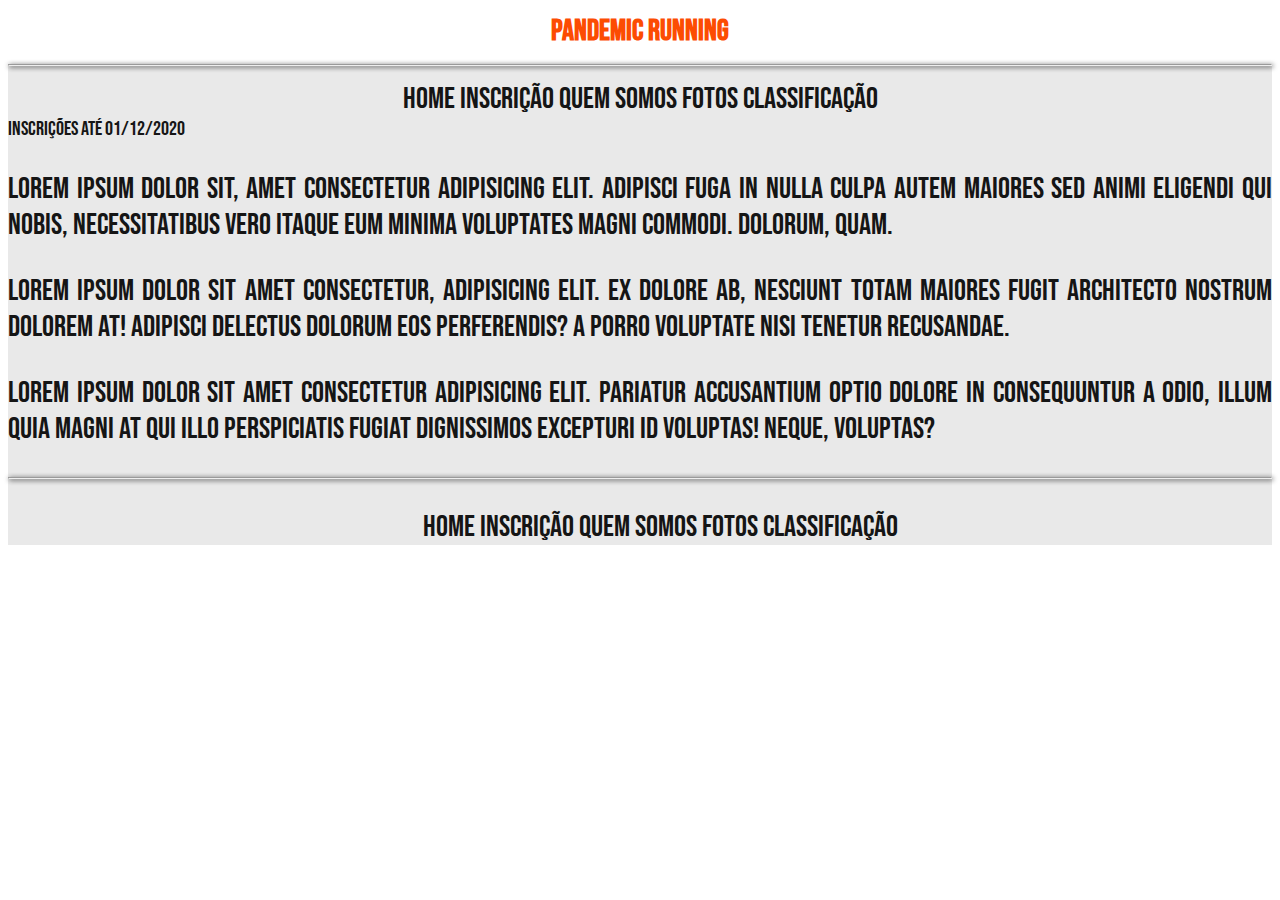
<file: _html/index.html>
<!DOCTYPE html>
<html lang="pt-br">
<head>
    <meta charset="UTF-8">
    <meta http-equiv="X-UA-Compatible" content="IE=edge">
    <meta name="viewport" content="width=device-width, initial-scale=1.0">
    <link rel="shortcut icon" href="favicon.ico" type="image/x-icon">
    <link rel="stylesheet" href="_css/style.css">
    <style>@import url('https://fonts.googleapis.com/css2?family=Bebas+Neue&display=swap');</style>
    <link rel="script" href="_script/script.js">
    <title>🏃‍♀️Pandemic Running🏃</title>
</head>
<header>
        <h1><a class="titulo" href="index.html">PANDEMIC RUNNING</a></h1>
    <hr>
</header>

    <section>
        <nav id="menu">
            <ul type="none" class="menu"><li><a href="index.html">HOME</a></li> <li><a href="inscrição.html">INSCRIÇÃO</a></li> <li><a href="quem-somos.html">QUEM SOMOS</a></li> <li><a href="fotos.html">FOTOS</a></li> <li><a href="classificacao.html">CLASSIFICAÇÃO</a></li></ul>
        </nav>
        <main class="inscricao">INSCRIÇÕES ATÉ 01/12/2020</main>
    </section>
    
<section>
    <body>
            <p>Lorem ipsum dolor sit, amet consectetur adipisicing elit. Adipisci fuga in nulla culpa autem maiores sed animi eligendi qui nobis, necessitatibus vero itaque eum minima voluptates magni commodi. Dolorum, quam.</p>
            <p>Lorem ipsum dolor sit amet consectetur, adipisicing elit. Ex dolore ab, nesciunt totam maiores fugit architecto nostrum dolorem at! Adipisci delectus dolorum eos perferendis? A porro voluptate nisi tenetur recusandae.</p>
            <p>Lorem ipsum dolor sit amet consectetur adipisicing elit. Pariatur accusantium optio dolore in consequuntur a odio, illum quia magni at qui illo perspiciatis fugiat dignissimos excepturi id voluptas! Neque, voluptas?</p>
       <hr>
        <footer>
            <ul type="none" class="menu"><li><a href="index.html">HOME</a></li> <li><a href="inscrição.html">INSCRIÇÃO</a></li> <li><a href="quem-somos.html">QUEM SOMOS</a></li> <li><a href="fotos.html">FOTOS</a></li> <li><a href="classificacao.html">CLASSIFICAÇÃO</a></li></ul>
        </footer>
    </nav>
    </body>
</section>
</html>
</file>
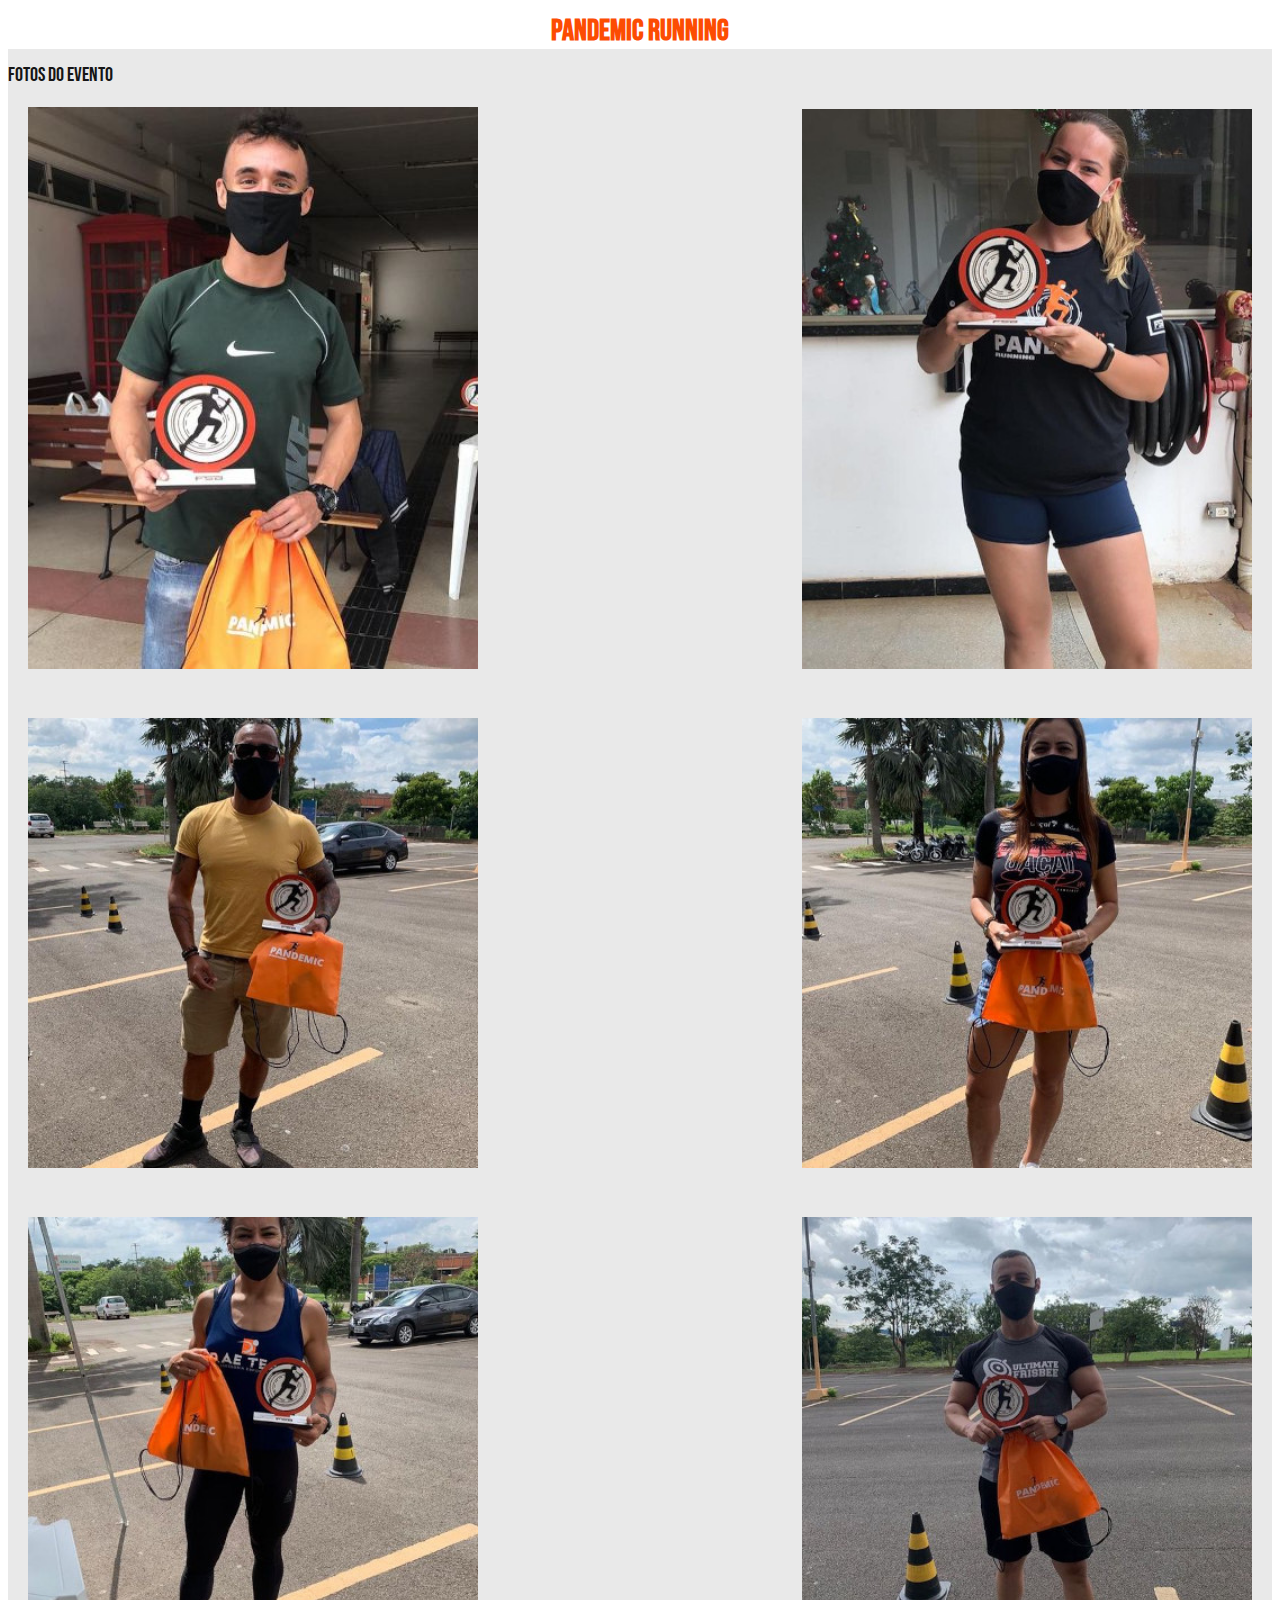
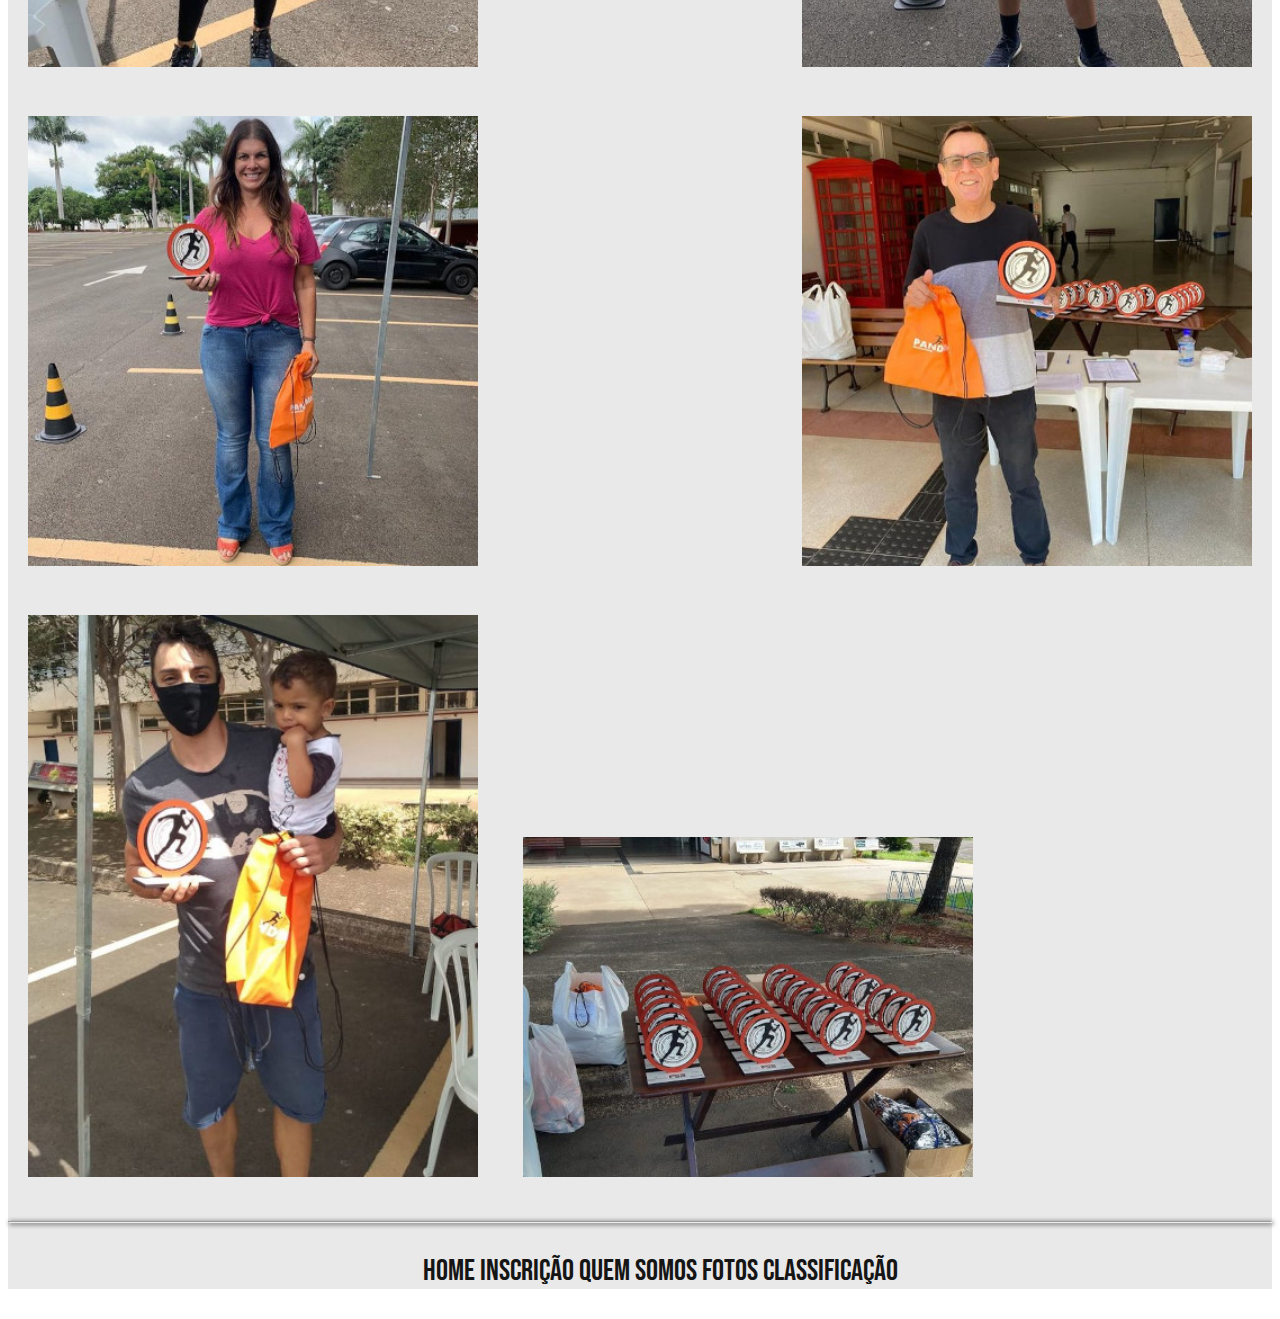
<file: _html/fotos.html>
<!DOCTYPE html>
<html lang="pt-br">
<head>
    <meta charset="UTF-8">
    <meta http-equiv="X-UA-Compatible" content="IE=edge">
    <meta name="viewport" content="width=device-width, initial-scale=1.0">
    <link rel="shortcut icon" href="favicon.ico" type="image/x-icon">
    <link rel="stylesheet" href="_css/style.css">
    <style>@import url('https://fonts.googleapis.com/css2?family=Bebas+Neue&display=swap');</style>
    <link rel="script" href="_script/script.js">
    <title>🏃‍♀️Pandemic Running🏃</title>
</head>
<header>
    <h1><a class="titulo" href="index.html">PANDEMIC RUNNING</a></h1>
</header>
<body>
    <main>FOTOS DO EVENTO</main>
    <img src="_imagens/premiacao_1.jpg" alt="">
    <img src="_imagens/premiacao_2.jpg" alt="">
    <img src="_imagens/premiacao_3.jpg" alt="">
    <img src="_imagens/premiacao_4.jpg" alt="">
    <img src="_imagens/premiacao_5.jpg" alt="">
    <img src="_imagens/premiacao_6.jpg" alt="">
    <img src="_imagens/premiacao_7.jpg" alt="">
    <img src="_imagens/premiacao_8.jpg" alt="">
    <img src="_imagens/premiacao_9.jpg" alt="">
    <img src="_imagens/trofeu.jpg" alt="">

  <hr>  <footer><ul type="none" class="menu"><li><a href="index.html">HOME</a></li> <li><a href="inscrição.html">INSCRIÇÃO</a></li> <li><a href="quem-somos.html">QUEM SOMOS</a></li> <li><a href="fotos.html">FOTOS</a></li> <li><a href="classificacao.html">CLASSIFICAÇÃO</a></li></ul> </footer>
</body>
</html>
</file>
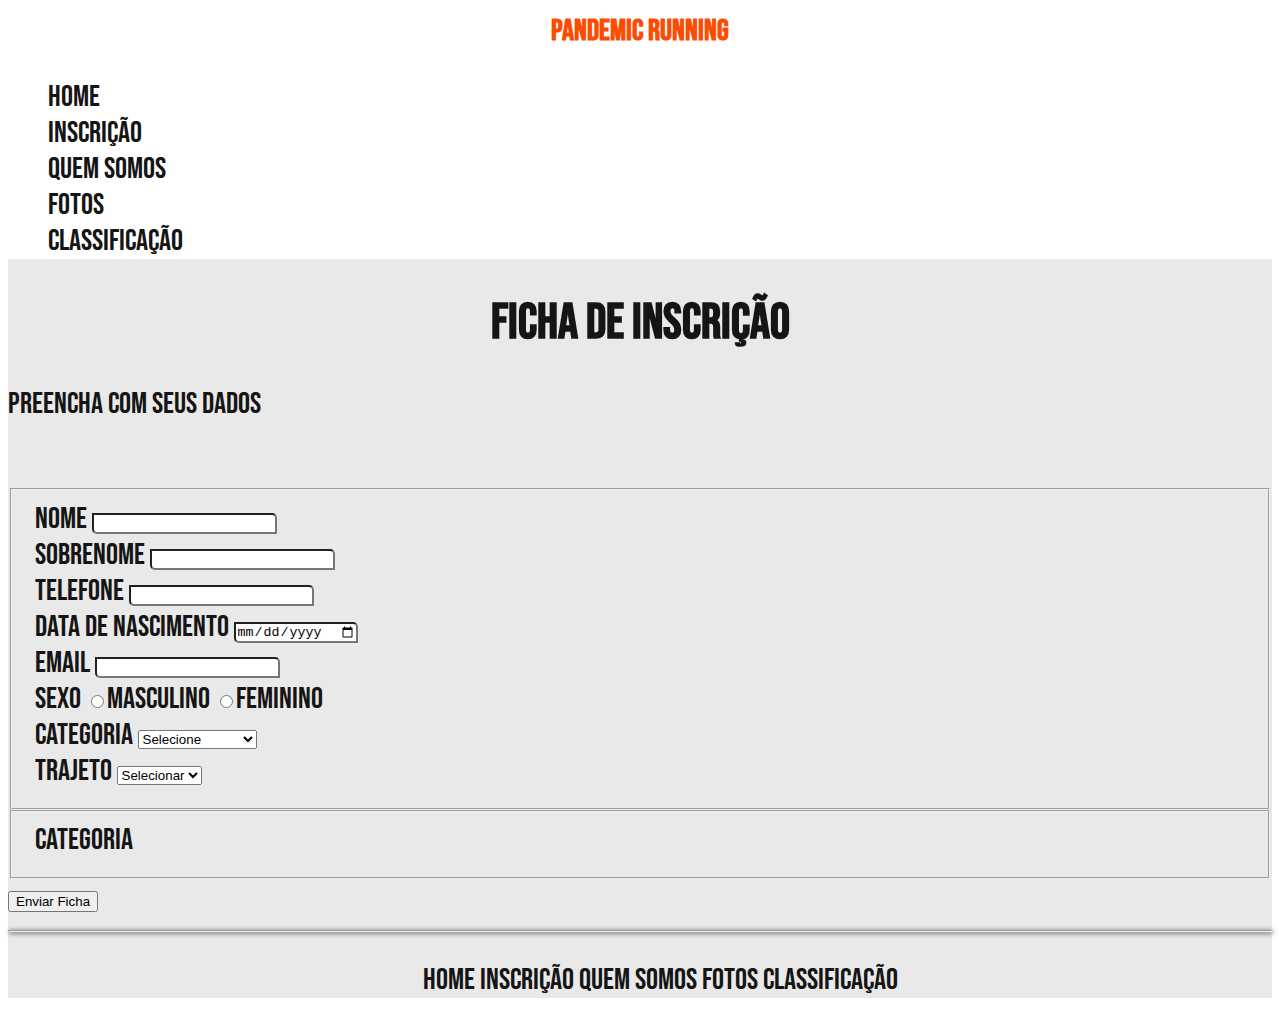
<file: _html/inscrição.html>
<!DOCTYPE html>
<html lang="pt-br">
<head>
    <meta charset="UTF-8">
    <meta http-equiv="X-UA-Compatible" content="IE=edge">
    <meta name="viewport" content="width=device-width, initial-scale=1.0">
    <link rel="shortcut icon" href="favicon.ico" type="image/x-icon">
    <link rel="stylesheet" href="_css/style.css">
    <style>@import url('https://fonts.googleapis.com/css2?family=Bebas+Neue&display=swap');</style>
    <link rel="script" href="_script/script.js">
    <title>🏃‍♀️Pandemic Running🏃</title>
</head>
<header>
    <h1><a class="titulo" href="index.html">PANDEMIC RUNNING</a></h1>
    <nav id="rodape">
        <ul type="none" class="menu"><li><a href="index.html">HOME</a></li> <li><a href="inscrição.html">INSCRIÇÃO</a></li> <li><a href="quem-somos.html">QUEM SOMOS</a></li> <li><a href="fotos.html">FOTOS</a></li> <li><a href="classificacao.html">CLASSIFICAÇÃO</a></li></ul>
    </nav>
</header>
<body>
    <div>
        <h1 class="ficha">Ficha de inscrição</h1>
        <p>Preencha com seus Dados</p>
        <br>
        <form action="">
            <fieldset>
                <div>
                    <label for="Nome">Nome</label>
                    <input type="text" name="Nome" id="Nome">
                </div>
                <div>
                    <label for="Sobrenome">Sobrenome</label>
                    <input type="text" name="Sobrenome" id="Sobrenome">
                </div>
                <div>
                    <label for="Telefone">Telefone</label>
                    <input type="tel">
                </div>
                <div>
                    <label for="Idade">Data de Nascimento</label>
                    <input type="date">
                </div>
                <div>
                    <label for="Email">Email</label>
                    <input type="email" name="Email" id="Email">
                </div>
                <div>
                    <label for="">Sexo</label>
                    <input type="radio" name="sex" value="Masculino">Masculino
                    <input type="radio" name="sex" value="Feminino">Feminino
                </div>
                <div>
                    <label for="Categoria">Categoria</label>
                    <select name="Categoria" id="Categoria">
                        <option selected disabled value="">Selecione</option>
                        <option value="Masc5">5km Masculino</option>
                        <option value="Masc10">10km Masculino</option>
                        <option value="Fem5">5km Feminino</option>
                        <option value="Fem10">10km Feminino </option>
                    </select>
                </div>
                <div>
                    <label for="">Trajeto</label>
                    <select name="Trajeto" id="trajeto">
                        <option selected disabled value="">Selecionar</option>
                        <option>Av.Brasil</option>
                        <option value="">Outra</option>
                        <option value="">Outra</option>
                    </select>
                </div>
            </fieldset>
            <fieldset>
                <div>
                    <label for="">Categoria</label>

                </div>
            </fieldset>
            <button type="submit">Enviar Ficha</button>
        </form>
    </div>


   <hr> <footer><ul type="none" class="menu"><li><a href="index.html">HOME</a></li> <li><a href="inscrição.html">INSCRIÇÃO</a></li> <li><a href="quem-somos.html">QUEM SOMOS</a></li> <li><a href="fotos.htmain">FOTOS</a>
        
    </li> <li>CLASSIFICAÇÃO</li></ul> </footer>
</body>
</html>
</file>
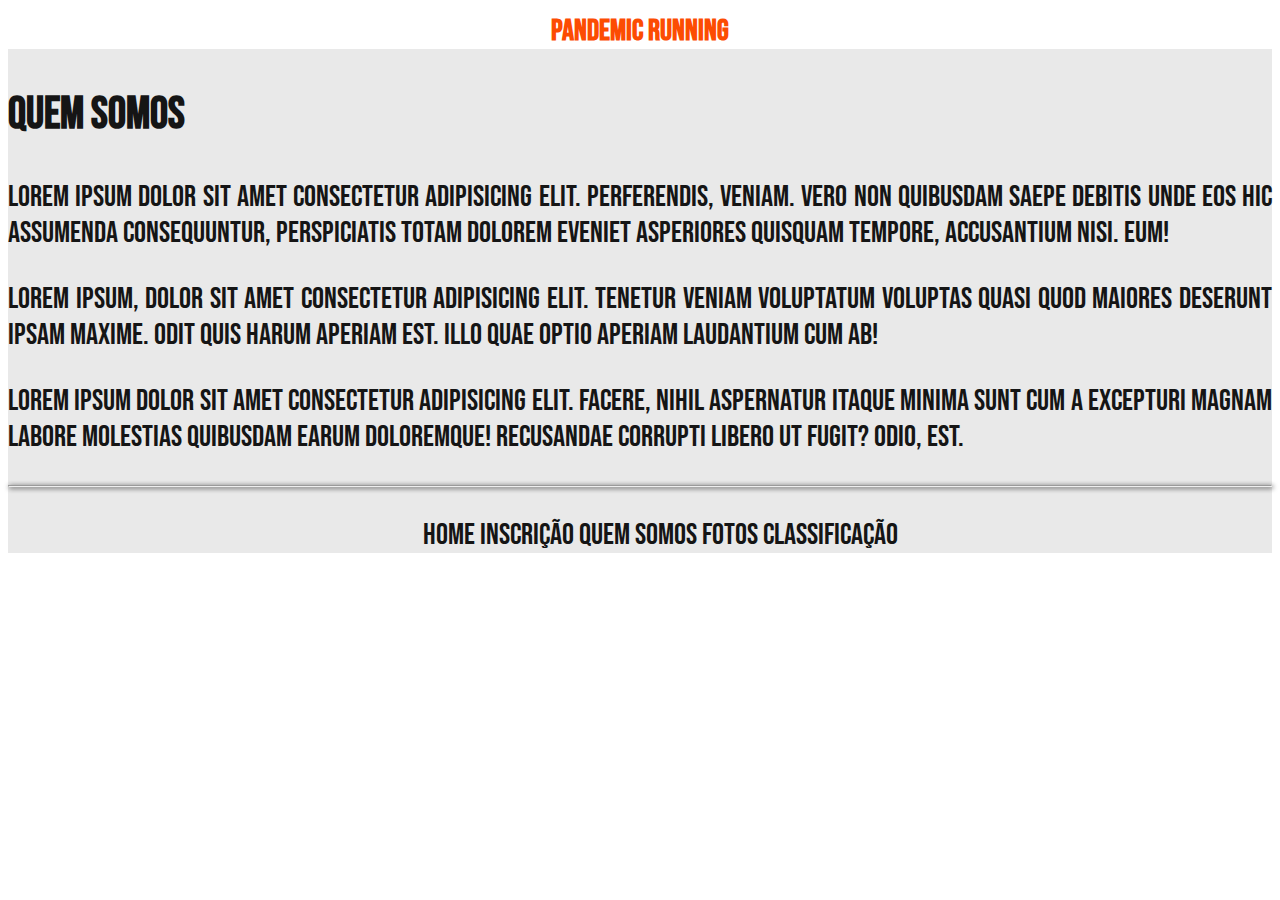
<file: _html/quem-somos.html>
<!DOCTYPE html>
<html lang="pt-br">
<head>
    <meta charset="UTF-8">
    <meta http-equiv="X-UA-Compatible" content="IE=edge">
    <meta name="viewport" content="width=device-width, initial-scale=1.0">
    <link rel="shortcut icon" href="favicon.ico" type="image/x-icon">
    <link rel="stylesheet" href="_css/style.css">
    <style>@import url('https://fonts.googleapis.com/css2?family=Bebas+Neue&display=swap');</style>
    <link rel="script" href="_script/script.js">
    <title>🏃‍♀️Pandemic Running🏃</title>
</head>
<header>
    <h1><a class="titulo" href="index.html">PANDEMIC RUNNING</a></h1>
</header>
<body>
    <h2>QUEM SOMOS</h2>
   
         <p>Lorem ipsum dolor sit amet consectetur adipisicing elit. Perferendis, veniam. Vero non quibusdam saepe debitis unde eos hic assumenda consequuntur, perspiciatis totam dolorem eveniet asperiores quisquam tempore, accusantium nisi. Eum!</p>

         <p>Lorem ipsum, dolor sit amet consectetur adipisicing elit. Tenetur veniam voluptatum voluptas quasi quod maiores deserunt ipsam maxime. Odit quis harum aperiam est. Illo quae optio aperiam laudantium cum ab!</p>

        <p>Lorem ipsum dolor sit amet consectetur adipisicing elit. Facere, nihil aspernatur itaque minima sunt cum a excepturi magnam labore molestias quibusdam earum doloremque! Recusandae corrupti libero ut fugit? Odio, est.</p>
     

  <hr>  <footer><ul type="none" class="menu"><li><a href="index.html">HOME</a></li> <li><a href="inscrição.html">INSCRIÇÃO</a></li> <li><a href="quem-somos.html">QUEM SOMOS</a></li> <li><a href="fotos.html">FOTOS</a></li> <li><a href="classificacao.html">CLASSIFICAÇÃO</a></li></ul> </footer>
</body>
</html>
</file>
<file: _html/_css/style.css>
html{
    background-color: #ffffff;
}

header {
    background-color: #fff;
    margin: auto;
    text-align: left;

}

body {
    background-color: #e9e9e9;
    font-family: 'Bebas Neue', cursive;
    font-size: 30px;
    text-align: justify;
    color: #151515;
    text-indent: justify;
    padding: auto;
}

#menu ul {
    padding:0px;
    margin:0px;
    text-align: center;
    list-style:none;
}

#menu ul li {
    display: inline;
}

a {
    text-decoration: none;
    color: #151515;
}
main {
    font-size: 20px;
}

img {
    display: grid;
}
.titulo {
    font-size: 30px;
    font-family: 'Bebas Neue', cursive;
    text-align: left;
    color: #fc4c02;
    margin-bottom: 0px;
    padding: auto;
}
h1 {
    font-size: 20px;
    text-align: center;
}
.ficha h1 {
    color: black;
}

.ficha {
    font-size: 50px;
}

input {
    border-radius: 0px 5px 0px 5px;
}

hr {
    background-color: #151515;
    box-shadow: 1px 1px 5px #151515;
}
nav {

    display: inline;
}

img {
    display: inline;
    padding: 10px;
    margin: 10px;
    min-width: 450px;

}

aside {
    text-align: justify;
}

footer {
    text-align: center;
    padding: 0px;
    margin: 0px;
    list-style: none;
}

footer ul li {
    display: inline-block;
}
</file>
